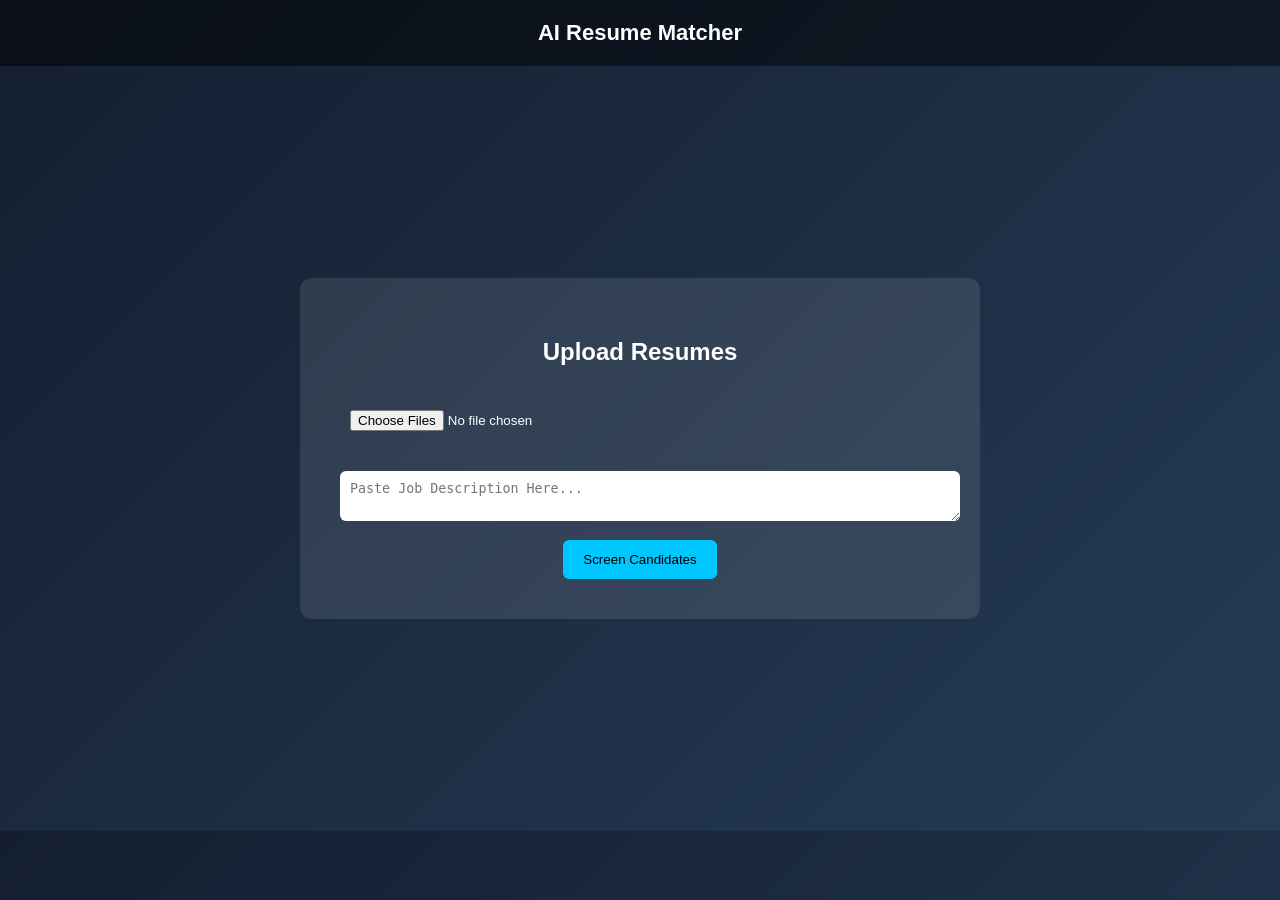
<file: templates/index.html>
<!DOCTYPE html>
<html>
<head>
    <title>AI Resume Screening</title>
    <link rel="stylesheet" href="/static/style.css">
</head>
<body>

<nav>
    <div class="logo">AI Resume Matcher</div>
</nav>

<div class="container">

    <div class="card">
        <h2>Upload Resumes</h2>

        <form action="/screen" method="POST" enctype="multipart/form-data">

            <input type="file" name="resumes" multiple required>

            <textarea name="job_desc"
                placeholder="Paste Job Description Here..."
                required></textarea>

            <button type="submit">Screen Candidates</button>

        </form>
    </div>

</div>

</body>
</html>
</file>
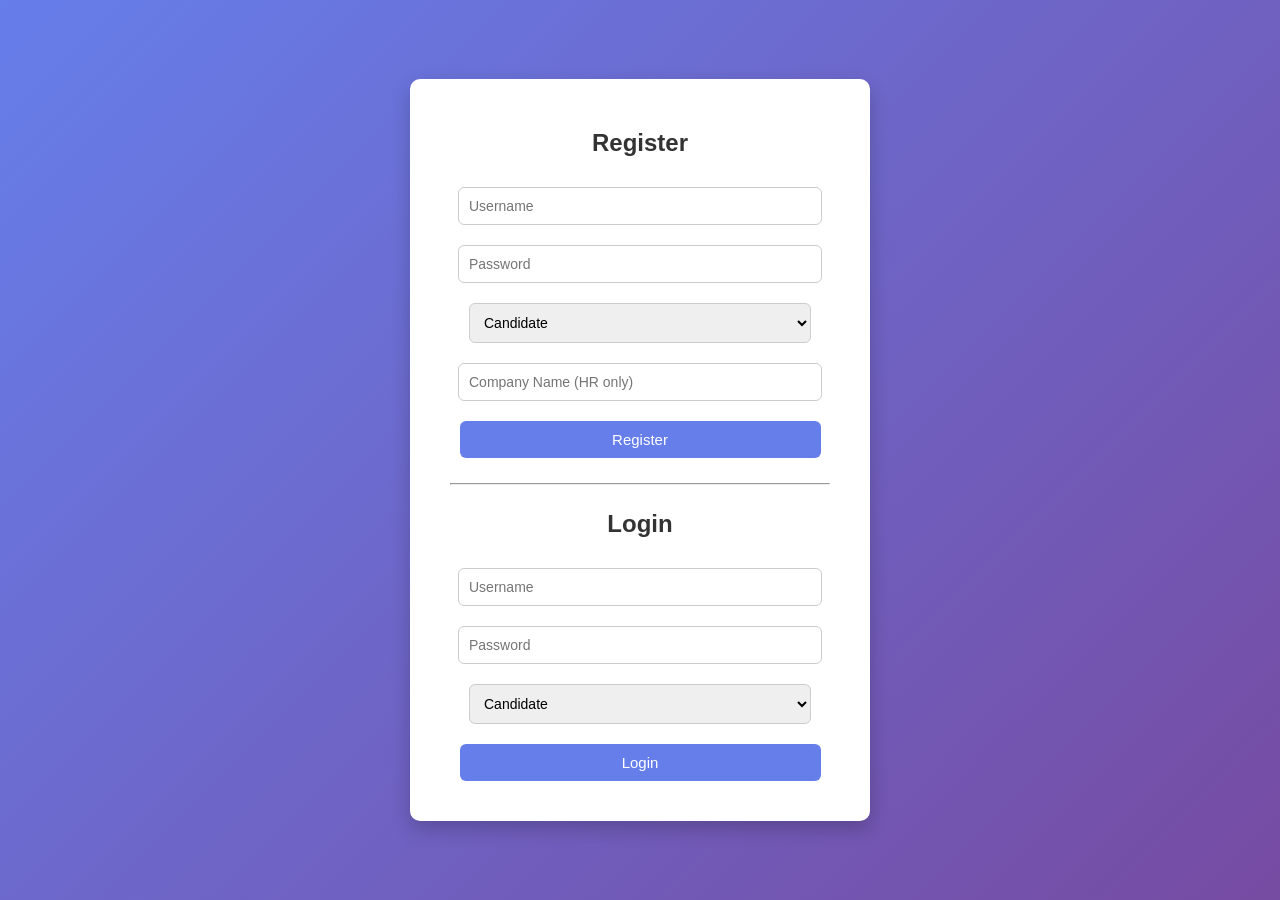
<file: templates/login.html>
<!DOCTYPE html>
<html>
<head>

<title>AI Resume Screening System</title>

<style>

body{
font-family:Arial, Helvetica, sans-serif;
margin:0;
height:100vh;
display:flex;
justify-content:center;
align-items:center;
background:linear-gradient(135deg,#667eea,#764ba2);
}

.container{
background:white;
padding:40px;
width:380px;
border-radius:10px;
box-shadow:0 8px 20px rgba(0,0,0,0.2);
text-align:center;
}

h2{
margin-top:10px;
color:#333;
}

input,select{
width:90%;
padding:10px;
margin:10px 0;
border-radius:6px;
border:1px solid #ccc;
font-size:14px;
}

button{
width:95%;
padding:10px;
margin-top:10px;
background:#667eea;
color:white;
border:none;
border-radius:6px;
font-size:15px;
cursor:pointer;
}

button:hover{
background:#5563c1;
}

hr{
margin:25px 0;
}

</style>

</head>

<body>

<div class="container">

<h2>Register</h2>

<form action="/register" method="POST">

<input type="text" name="username" placeholder="Username" required>

<input type="password" name="password" placeholder="Password" required>

<select name="role">

<option value="Candidate">Candidate</option>
<option value="HR">HR</option>

</select>

<input type="text" name="company" placeholder="Company Name (HR only)">

<button type="submit">Register</button>

</form>

<hr>

<h2>Login</h2>

<form action="/login" method="POST">

<input type="text" name="username" placeholder="Username" required>

<input type="password" name="password" placeholder="Password" required>

<select name="role">

<option value="Candidate">Candidate</option>
<option value="HR">HR</option>

</select>

<button type="submit">Login</button>

</form>

</div>

</body>
</html>
</file>
<file: static/style.css>
body {
    margin: 0;
    font-family: Arial, sans-serif;
    background: linear-gradient(135deg, #141E30, #243B55);
    color: white;
}

nav {
    padding: 20px;
    background: rgba(0,0,0,0.5);
    text-align: center;
    font-size: 22px;
    font-weight: bold;
}

.container {
    display: flex;
    justify-content: center;
    align-items: center;
    height: 85vh;
}

.card {
    background: rgba(255,255,255,0.1);
    padding: 40px;
    width: 600px;
    border-radius: 12px;
    text-align: center;
}

input, textarea {
    width: 100%;
    margin: 15px 0;
    padding: 10px;
    border-radius: 6px;
    border: none;
}

button {
    background: #00c6ff;
    border: none;
    padding: 12px 20px;
    border-radius: 6px;
    cursor: pointer;
}

.dashboard {
    display: flex;
    height: 100vh;
}

.sidebar {
    width: 250px;
    background: rgba(0,0,0,0.6);
    padding: 30px;
}

.main {
    flex: 1;
    padding: 40px;
}

table {
    width: 100%;
    background: white;
    color: black;
    border-collapse: collapse;
}

th, td {
    padding: 12px;
    border-bottom: 1px solid #ddd;
}
</file>
